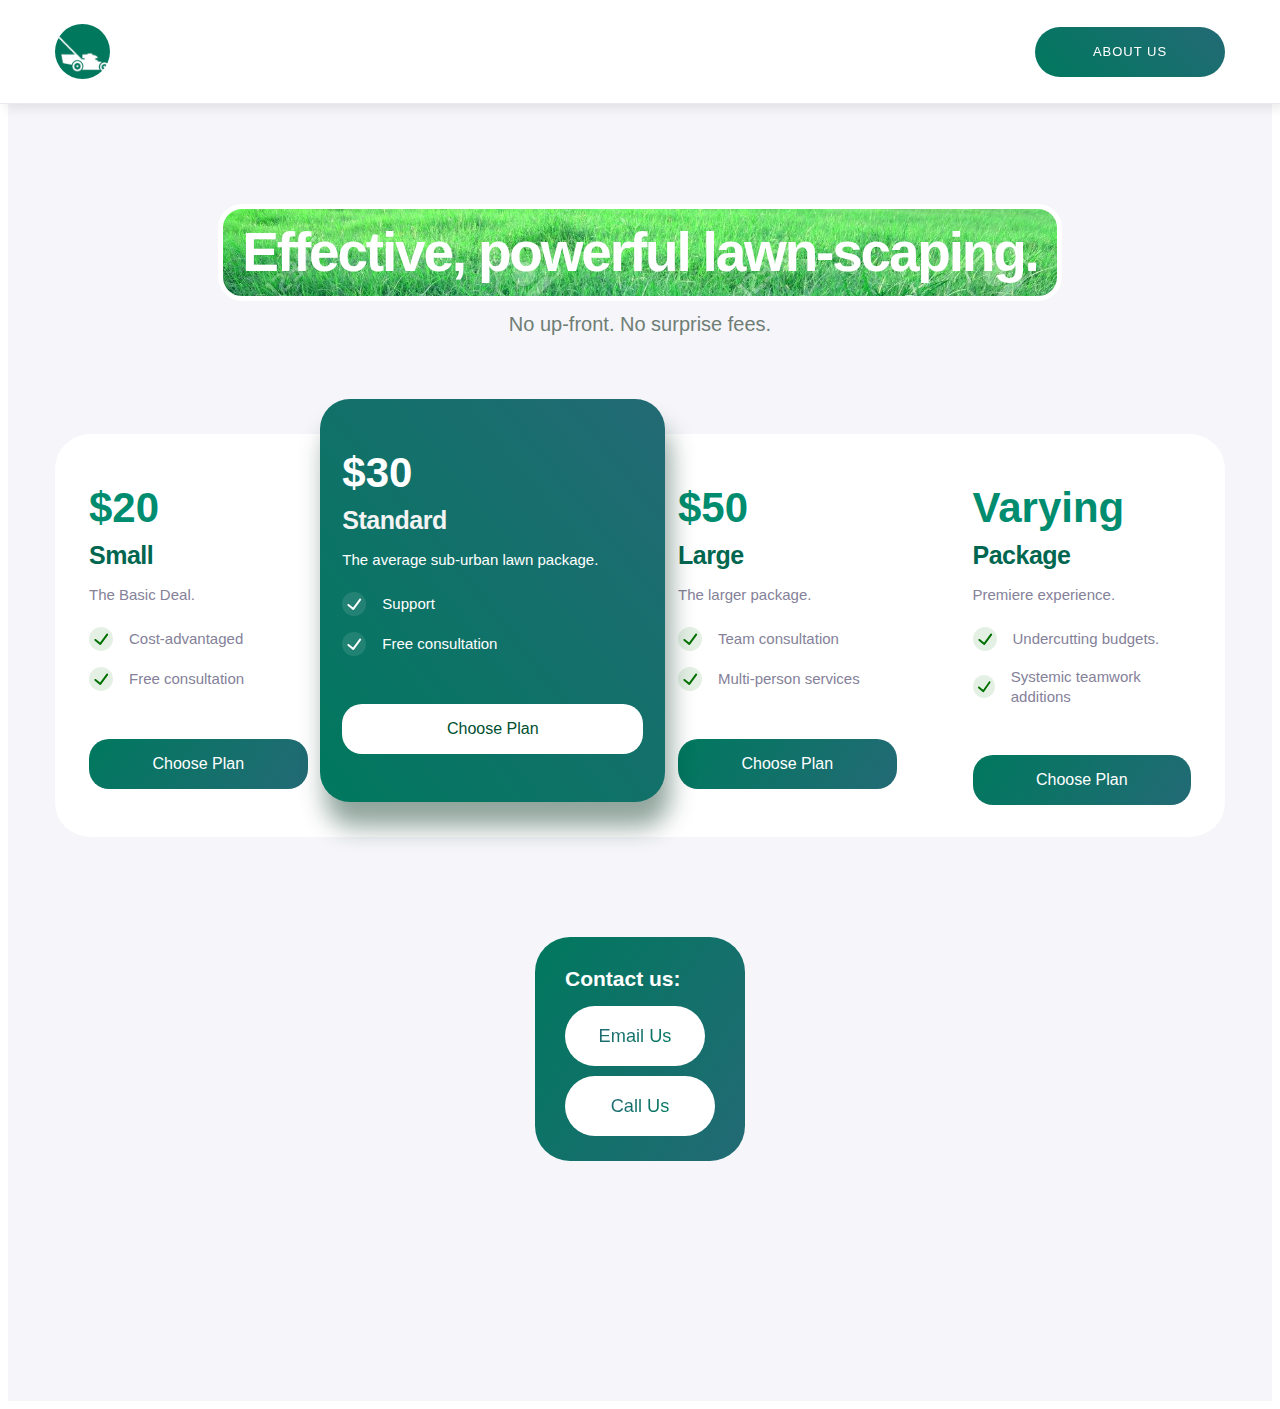
<file: index.html>
<head>
<meta name="google-site-verification" content="RPmzyGJNwjuHez9_gTIWnYkJ2cu1PFUmeAO8spjy9OU" />
          <script> 
if ('serviceWorker' in navigator) {
  navigator.serviceWorker.register('sw.js');
}
     </script>
     <link rel="manifest" href="manifest.json" />
      <link href="https://fonts.googleapis.com/css2?family=Montserrat:ital,wght@0,100;0,200;0,300;0,400;0,500;0,600;0,700;0,800;0,900;1,100;1,200;1,300;1,400;1,500;1,600;1,700;1,800;1,900&display=swap" rel="stylesheet">
    <meta charset="UTF-8">
    <title>Poway Lawn Care</title>
    
    <meta name="description" content="Poway Lawn Care strives to create and maintain a beautiful lawn with minimal home-owner effort.">

    <meta property="og:url" content="www.powaylawncare.com">
    <meta property="og:title" content="PLC Inc.">
    <meta property="og:description" content="Poway Lawn Care strives to create and maintain a beautiful lawn with minimal home-owner effort.">
    <meta property="og:image" content="lgoo.png">

    <meta name="viewport" content="width=device-width, initial-scale=1.0">
    <meta name="viewport" content= "width=device-width">
    <link rel="icon" type="image/png" href="lgoo.png" />
    <style>
    
    .w-layout-grid {
  display: -ms-grid;
  display: grid;
  grid-auto-columns: 1fr;
  -ms-grid-columns: 1fr 1fr;
  grid-template-columns: 1fr 1fr;
  -ms-grid-rows: auto auto;
  grid-template-rows: auto auto;
  grid-row-gap: 16px;
  grid-column-gap: 16px;
}

body {
  font-family: Montserrat, sans-serif;
  color: #333;
  font-size: 14px;
  line-height: 20px;
  font-weight: 500;
}

h1 {
  margin-top: 20px;
  margin-bottom: 10px;
  color: #231d4f;
  font-size: 42px;
  line-height: 44px;
  font-weight: 700;
}

h3 {
  margin-top: 20px;
  margin-bottom: 10px;
  font-size: 25px;
  line-height: 30px;
  font-weight: 700;
  letter-spacing: -0.02em;
}

.faq-question-wrap-22 {
  margin-bottom: 35px;
}

.slider-right {
  display: -webkit-box;
  display: -webkit-flex;
  display: -ms-flexbox;
  display: flex;
  padding: 4px 15px;
  -webkit-box-pack: center;
  -webkit-justify-content: center;
  -ms-flex-pack: center;
  justify-content: center;
  -webkit-box-align: center;
  -webkit-align-items: center;
  -ms-flex-align: center;
  align-items: center;
  opacity: 0.5;
  color: #151c34;
  font-size: 15px;
  font-weight: 600;
  text-decoration: none;
}

.slider-right:hover {
  opacity: 1;
}

.tab-button {
  display: -webkit-box;
  display: -webkit-flex;
  display: -ms-flexbox;
  display: flex;
  min-width: 140px;
  margin-right: 8px;
  margin-left: 8px;
  padding: 15px 35px;
  -webkit-box-pack: center;
  -webkit-justify-content: center;
  -ms-flex-pack: center;
  justify-content: center;
  -webkit-box-align: center;
  -webkit-align-items: center;
  -ms-flex-align: center;
  align-items: center;
  border: 2px solid #7540ee;
  border-radius: 500px;
  background-color: transparent;
  color: #7540ee;
  text-decoration: none;
}

.tab-button.w--current {
  background-color: #7540ee;
  color: #fff;
}

.flowbase-navigation {
  position: absolute;
  left: 0%;
  top: 0%;
  right: 0%;
  bottom: auto;
  z-index: 99;
  display: -webkit-box;
  display: -webkit-flex;
  display: -ms-flexbox;
  display: flex;
  min-height: 80px;
  padding: 20px 3%;
  -webkit-box-pack: center;
  -webkit-justify-content: center;
  -ms-flex-pack: center;
  justify-content: center;
  -webkit-box-align: center;
  -webkit-align-items: center;
  -ms-flex-align: center;
  align-items: center;
  border-bottom: 1px solid rgba(155, 158, 184, 0.22);
}

.container-flex-nav {
  display: -webkit-box;
  display: -webkit-flex;
  display: -ms-flexbox;
  display: flex;
  width: 100%;
  max-width: 1170px;
  margin-right: auto;
  margin-left: auto;
  -webkit-box-pack: justify;
  -webkit-justify-content: space-between;
  -ms-flex-pack: justify;
  justify-content: space-between;
  -webkit-box-align: center;
  -webkit-align-items: center;
  -ms-flex-align: center;
  align-items: center;
}

.flowbase-logo {
  width: 55px;
  border-radius: 50px;
}

.button-wrapper {
  position: relative;
  display: -webkit-box;
  display: -webkit-flex;
  display: -ms-flexbox;
  display: flex;
  -webkit-box-align: center;
  -webkit-align-items: center;
  -ms-flex-align: center;
  align-items: center;
}

.button-menu {
  display: -webkit-box;
  display: -webkit-flex;
  display: -ms-flexbox;
  display: flex;
  min-height: 50px;
  min-width: 150px;
  padding-right: 20px;
  padding-left: 20px;
  -webkit-box-pack: center;
  -webkit-justify-content: center;
  -ms-flex-pack: center;
  justify-content: center;
  -webkit-box-align: center;
  -webkit-align-items: center;
  -ms-flex-align: center;
  align-items: center;
  border-radius: 50px;
  background-color: #00785e;
  background-image: linear-gradient(45deg, #00785e, #236a75);
  -webkit-transition: all 400ms ease-out;
  transition: all 400ms ease-out;
  color: #fff;
  font-size: 13px;
  letter-spacing: 1px;
  text-decoration: none;
  text-transform: uppercase;
}

.button-menu:hover {
  box-shadow: inset 1px 1px 3px 0 rgba(32, 27, 61, 0.22), inset -1px -1px 3px 0 rgba(238, 230, 255, 0), 1px 1px 2px 0 #5b3acc;
}

.arrow-cta {
  position: absolute;
  left: -20%;
  top: auto;
  right: auto;
  bottom: -120%;
  width: 100px;
}

.pricing-card {
  padding: 20px;
  border-radius: 20px;
  background-color: #fff;
  box-shadow: 1px 1px 35px 0 #ebecf0;
}

.pricing-section {
  position: relative;
  display: -webkit-box;
  display: -webkit-flex;
  display: -ms-flexbox;
  display: flex;
  overflow: hidden;
  min-height: 100vh;
  padding: 196px 3% 140px;
  -webkit-box-orient: vertical;
  -webkit-box-direction: normal;
  -webkit-flex-direction: column;
  -ms-flex-direction: column;
  flex-direction: column;
  -webkit-box-pack: start;
  -webkit-justify-content: flex-start;
  -ms-flex-pack: start;
  justify-content: flex-start;
  -webkit-box-align: center;
  -webkit-align-items: center;
  -ms-flex-align: center;
  align-items: center;
  background-color: #f5f5fa;
}

.slides {
  width: 100%;
}

.standard-tab {
  display: -webkit-box;
  display: -webkit-flex;
  display: -ms-flexbox;
  display: flex;
  width: 33.333333333333336%;
  padding-bottom: 16px;
  -webkit-box-pack: center;
  -webkit-justify-content: center;
  -ms-flex-pack: center;
  justify-content: center;
  -webkit-box-align: center;
  -webkit-align-items: center;
  -ms-flex-align: center;
  align-items: center;
  background-color: transparent;
  opacity: 0.39;
  color: #151c34;
  font-size: 15px;
}

.standard-tab.w--current {
  position: relative;
  background-color: transparent;
  opacity: 1;
  color: #151c34;
}

.modal-slide {
  color: #151c34;
}

.cookieconsentok {
  opacity: 0.5;
  -webkit-transition: opacity 200ms ease;
  transition: opacity 200ms ease;
}

.cookieconsentok:hover {
  opacity: 1;
}

.container {
  display: -webkit-box;
  display: -webkit-flex;
  display: -ms-flexbox;
  display: flex;
  width: 100%;
  max-width: 1170px;
  -webkit-box-orient: vertical;
  -webkit-box-direction: normal;
  -webkit-flex-direction: column;
  -ms-flex-direction: column;
  flex-direction: column;
  -webkit-box-pack: center;
  -webkit-justify-content: center;
  -ms-flex-pack: center;
  justify-content: center;
  -webkit-box-align: center;
  -webkit-align-items: center;
  -ms-flex-align: center;
  align-items: center;
}

.title-wrap {
  position: relative;
  display: -webkit-box;
  display: -webkit-flex;
  display: -ms-flexbox;
  display: flex;
  width: 100%;
  margin-bottom: 60px;
  -webkit-box-orient: vertical;
  -webkit-box-direction: normal;
  -webkit-flex-direction: column;
  -ms-flex-direction: column;
  flex-direction: column;
  -webkit-box-pack: center;
  -webkit-justify-content: center;
  -ms-flex-pack: center;
  justify-content: center;
  -webkit-box-align: center;
  -webkit-align-items: center;
  -ms-flex-align: center;
  align-items: center;
  color: #7b88a8;
  text-align: center;
}

.content-h1 {
  position: relative;
  left: 0px;
  z-index: 2;
  overflow: visible;
  margin-top: 63px;
  margin-bottom: 13px;
  padding: 13px 19px;
  border-radius: 24px;
  background-image: url('../images/bigstock-Lawn-72272389-1024x737.jpg');
  background-position: 0px 0px;
  background-size: 100%;
  -webkit-filter: hue-rotate(38deg);
  filter: hue-rotate(38deg);
  color: #fff;
  font-size: 55px;
  line-height: 1.1;
  letter-spacing: -0.04em;
  -o-object-fit: fill;
  object-fit: fill;
}

.banner-bar {
  display: -webkit-box;
  display: -webkit-flex;
  display: -ms-flexbox;
  display: flex;
  min-height: 55px;
  padding: 8px 3%;
  -webkit-box-pack: center;
  -webkit-justify-content: center;
  -ms-flex-pack: center;
  justify-content: center;
  -webkit-box-align: center;
  -webkit-align-items: center;
  -ms-flex-align: center;
  align-items: center;
  background-color: #00785e;
  color: #fff;
}

.banner-wrap {
  display: -webkit-box;
  display: -webkit-flex;
  display: -ms-flexbox;
  display: flex;
  width: 100%;
  max-width: 1000px;
  -webkit-box-pack: center;
  -webkit-justify-content: center;
  -ms-flex-pack: center;
  justify-content: center;
  -webkit-box-align: center;
  -webkit-align-items: center;
  -ms-flex-align: center;
  align-items: center;
}

.new-tag {
  margin-right: 10px;
  padding: 6px 15px;
  border-radius: 50px;
  background-color: #225046;
  color: #fff;
  font-size: 12px;
  letter-spacing: 1px;
}

.utility-page-wrap {
  display: -webkit-box;
  display: -webkit-flex;
  display: -ms-flexbox;
  display: flex;
  width: 100vw;
  height: 100vh;
  max-height: 100%;
  max-width: 100%;
  -webkit-box-pack: center;
  -webkit-justify-content: center;
  -ms-flex-pack: center;
  justify-content: center;
  -webkit-box-align: center;
  -webkit-align-items: center;
  -ms-flex-align: center;
  align-items: center;
}

.utility-page-content {
  display: -webkit-box;
  display: -webkit-flex;
  display: -ms-flexbox;
  display: flex;
  width: 260px;
  -webkit-box-orient: vertical;
  -webkit-box-direction: normal;
  -webkit-flex-direction: column;
  -ms-flex-direction: column;
  flex-direction: column;
  text-align: center;
}

.utility-page-form {
  display: -webkit-box;
  display: -webkit-flex;
  display: -ms-flexbox;
  display: flex;
  -webkit-box-orient: vertical;
  -webkit-box-direction: normal;
  -webkit-flex-direction: column;
  -ms-flex-direction: column;
  flex-direction: column;
  -webkit-box-align: stretch;
  -webkit-align-items: stretch;
  -ms-flex-align: stretch;
  align-items: stretch;
}

.banner-link {
  color: #fff;
  text-decoration: none;
}

.banner-text {
  color: hsla(0, 0%, 100%, 0.7);
  font-size: 16px;
  font-weight: 400;
  text-transform: none;
}

.text-block {
  color: #6f7e75;
  font-size: 20px;
  font-weight: 400;
}

.pricing-base {
  display: -webkit-box;
  display: -webkit-flex;
  display: -ms-flexbox;
  display: flex;
  width: 100%;
  min-height: 250px;
  margin-top: 40px;
  padding-right: 0px;
  padding-left: 0px;
  -webkit-box-pack: center;
  -webkit-justify-content: center;
  -ms-flex-pack: center;
  justify-content: center;
  -webkit-box-align: center;
  -webkit-align-items: center;
  -ms-flex-align: center;
  align-items: center;
  border-radius: 35px;
  background-color: #fff;
}

.pricing-grid {
  width: 100%;
  grid-column-gap: 8px;
  -ms-grid-columns: 1fr 1fr 1fr 1fr;
  grid-template-columns: 1fr 1fr 1fr 1fr;
  -ms-grid-rows: auto;
  grid-template-rows: auto;
}

.length-text {
  color: #848199;
  font-size: 22px;
}

.length-text.white-text {
  color: #d4d3db;
}

.price-type {
  margin-top: 0px;
  color: #231d4f;
}

.price-type.white-text {
  color: #fff;
}

.pricing-text {
  color: #848199;
  font-size: 15px;
}

.pricing-text.white-text {
  color: #fff;
}

.pricing-features {
  margin-top: 22px;
  margin-bottom: 0px;
  grid-template-areas: "Area";
  -ms-grid-columns: 1fr;
  grid-template-columns: 1fr;
  -ms-grid-rows: auto auto minmax(auto, 1fr) minmax(auto, 1fr) minmax(auto, 1fr);
  grid-template-rows: auto auto minmax(auto, 1fr) minmax(auto, 1fr) minmax(auto, 1fr);
}

.check-wrap {
  display: -webkit-box;
  display: -webkit-flex;
  display: -ms-flexbox;
  display: flex;
  -webkit-box-align: center;
  -webkit-align-items: center;
  -ms-flex-align: center;
  align-items: center;
}

.check {
  width: 24px;
  margin-right: 16px;
  -webkit-filter: hue-rotate(225deg);
  filter: hue-rotate(225deg);
}

.feature-text {
  color: #848199;
  font-size: 15px;
}

.feature-text.white-text {
  color: #fff;
}

.button {
  display: -webkit-box;
  display: -webkit-flex;
  display: -ms-flexbox;
  display: flex;
  min-height: 50px;
  min-width: 150px;
  padding-right: 20px;
  padding-left: 20px;
  -webkit-box-pack: center;
  -webkit-justify-content: center;
  -ms-flex-pack: center;
  justify-content: center;
  -webkit-box-align: center;
  -webkit-align-items: center;
  -ms-flex-align: center;
  align-items: center;
  border-radius: 20px;
  background-color: #fef5fb;
  background-image: linear-gradient(123deg, #00785e, #236a75);
  color: #fff;
  font-size: 16px;
  line-height: 1;
  text-decoration: none;
}

.button.button-white {
  background-color: #fff;
  background-image: none;
  color: #004f31;
}

.price-card {
  padding: 32px 34px;
}

.pricing-card-featured {
  position: relative;
  top: -35px;
  width: 105%;
  height: 100%;
  padding: 32px 22px;
  border-radius: 30px;
  background-color: #00785e;
  background-image: linear-gradient(51deg, #00785e, #236a75);
  box-shadow: 2px 44px 42px 0 rgba(82, 67, 194, 0.3);
}

.price-card-base {
  position: relative;
  display: -webkit-box;
  display: -webkit-flex;
  display: -ms-flexbox;
  display: flex;
  -webkit-box-orient: vertical;
  -webkit-box-direction: normal;
  -webkit-flex-direction: column;
  -ms-flex-direction: column;
  flex-direction: column;
  -webkit-box-pack: center;
  -webkit-justify-content: center;
  -ms-flex-pack: center;
  justify-content: center;
  -webkit-box-align: center;
  -webkit-align-items: center;
  -ms-flex-align: center;
  align-items: center;
  font-family: Montserrat, sans-serif;
}

.pricing {
  color: #003b2e;
}

.pricing.white-text {
  color: #fff;
}

.flowbase-close {
  position: absolute;
  left: auto;
  top: 15px;
  right: 15px;
  bottom: auto;
  display: -webkit-box;
  display: -webkit-flex;
  display: -ms-flexbox;
  display: flex;
  width: 35px;
  height: 35px;
  -webkit-box-pack: center;
  -webkit-justify-content: center;
  -ms-flex-pack: center;
  justify-content: center;
  -webkit-box-align: center;
  -webkit-align-items: center;
  -ms-flex-align: center;
  align-items: center;
  border-radius: 100px;
  background-color: #fff;
  -webkit-transition: all 500ms ease;
  transition: all 500ms ease;
}

.flowbase-close:hover {
  -webkit-transform: scale(0.85);
  -ms-transform: scale(0.85);
  transform: scale(0.85);
}

.text-span {
  color: #fff;
}

.heading {
  color: #003b2e;
}

.heading-2 {
  color: #003b2e;
  font-size: 42px;
}

.image {
  overflow: visible;
  max-height: 100px;
  min-width: 100%;
  -o-object-fit: none;
  object-fit: none;
}

.text-span-2 {
  font-size: 22px;
}

.contact-form {
  padding-top: 100px;
  padding-bottom: 100px;
}

.contact-form-grid {
  display: -ms-grid;
  display: grid;
  margin-top: 40px;
  grid-auto-columns: 1fr;
  grid-column-gap: 20px;
  grid-row-gap: 20px;
  -ms-grid-columns: 1fr 1fr;
  grid-template-columns: 1fr 1fr;
  -ms-grid-rows: auto;
  grid-template-rows: auto;
}

.content-h1-copy {
  position: relative;
  left: 0px;
  z-index: 2;
  overflow: visible;
  margin-top: 0px;
  margin-bottom: 13px;
  padding: 13px 19px;
  border-radius: 24px;
  background-image: url('24565154-overgrown-grass-in-the-lawn-3.jpg');
  background-position: 0px 0px;
  background-size: 100%;
  -webkit-filter: brightness(100%) hue-rotate(32deg);
  filter: brightness(100%) hue-rotate(32deg);
  color: #fff;
  font-size: 55px;
  line-height: 1.1;
  letter-spacing: -0.04em;
  -o-object-fit: fill;
  object-fit: fill;
}

.button-copy {
  display: -webkit-box;
  display: -webkit-flex;
  display: -ms-flexbox;
  display: flex;
  width: 100px;
  min-height: 50px;
  min-width: auto;
  padding: 4px;
  -webkit-box-pack: center;
  -webkit-justify-content: center;
  -ms-flex-pack: center;
  justify-content: center;
  -webkit-box-align: center;
  -webkit-align-items: center;
  -ms-flex-align: center;
  align-items: center;
  border-radius: 0px;
  background-color: #fef5fb;
  background-image: -webkit-gradient(linear, left top, left bottom, from(#00785e), to(#00785e));
  background-image: linear-gradient(180deg, #00785e, #00785e);
  color: #fff;
  font-size: 16px;
  line-height: 1;
  text-decoration: none;
}

.button-copy.button-white {
  background-color: #fff;
  background-image: none;
  color: #004f31;
}

.paragraph {
  margin-bottom: 22px;
}

.button-copy2 {
  display: -webkit-box;
  display: -webkit-flex;
  display: -ms-flexbox;
  display: flex;
  width: 100px;
  min-height: 50px;
  min-width: auto;
  margin-top: 10px;
  padding-right: 20px;
  padding-left: 20px;
  -webkit-box-orient: horizontal;
  -webkit-box-direction: normal;
  -webkit-flex-direction: row;
  -ms-flex-direction: row;
  flex-direction: row;
  -webkit-box-pack: center;
  -webkit-justify-content: center;
  -ms-flex-pack: center;
  justify-content: center;
  -webkit-flex-wrap: wrap;
  -ms-flex-wrap: wrap;
  flex-wrap: wrap;
  -webkit-box-align: center;
  -webkit-align-items: center;
  -ms-flex-align: center;
  align-items: center;
  border-radius: 0px;
  background-color: #fef5fb;
  background-image: -webkit-gradient(linear, left top, left bottom, from(#00785e), to(#00785e));
  background-image: linear-gradient(180deg, #00785e, #00785e);
  color: #fff;
  font-size: 16px;
  line-height: 1;
  text-decoration: none;
}

.button-copy2.button-white {
  background-color: #fff;
  background-image: none;
  color: #004f31;
}
 .container-flex-nav span{
    font-size: 150%;
    font-weight: bold;
    font-family: 'Montserrat';
    color: #006650;
}
h3 {
    color: #006650 !important;
}
.price-type.white-text {
    color: rgb(243,243,243) !important;
}

@media screen and (max-width: 991px) {
  .container-flex-nav span {
    font-size: 110% !important;
    margin-left: 13% !important;
  }
  .tab-button {
    width: 80px;
    height: 50px;
    padding: 7px;
    border-style: none;
    border-radius: 0px;
    background-color: #8c54ff;
  }
  .pricing-card {
    padding-right: 15px;
    padding-left: 15px;
  }
  .pricing-grid {
    grid-row-gap: 32px;
    -ms-grid-columns: 1fr 1fr;
    grid-template-columns: 1fr 1fr;
    -ms-grid-rows: auto auto;
    grid-template-rows: auto auto;
  }
  .price-card {
    position: relative;
  }
  .pricing-card-featured {
    top: 0px;
  }
}

@media screen and (max-width: 767px) {
  .standard-tab {
    width: 100%;
  }
  .content-h1 {
    font-size: 55px;
  }
  .banner-bar {
    background-image: none;
    background-position: 0px 0px;
    background-size: auto;
    background-repeat: repeat;
  }
  .price-card {
    padding-right: 24px;
    padding-left: 24px;
  }
  .contact-form {
    padding: 40px 20px;
  }
  .content-h1-copy {
    font-size: 55px;
  }
}
.flowbase-navigation {
    height: 7%;
    min-height: 5%;
    position:fixed;
    background: #fff;
    box-shadow: 5px 5px 10px rgba(0,0,0,0.08);
}

@media screen and (max-width: 479px) {
  .footer {
    background-image: none;
    background-position: 50% 0%;
    background-size: cover;
    background-repeat: repeat-x;
  }
  .content-h1 {
    font-size: 42px;
    text-align: center;
  }
  .banner-bar {
    display: none;
  }
  .pricing-grid {
    -ms-grid-columns: 1fr;
    grid-template-columns: 1fr;
    -ms-grid-rows: auto auto auto auto;
    grid-template-rows: auto auto auto auto;
  }
  .pricing-card-featured {
    width: 100%;
  }
  .content-h1-copy {
    font-size: 42px;
    text-align: center;
  }
}
.container-flex-nav span{
    font-size: 150%;
    font-weight: bold;
    font-family: 'Montserrat';
    color: #006650;
    position: fixed;
    margin-left: 7vw;
}
h3 {
    color: #006650 !important;
}
.price-type.white-text {
    color: rgb(243,243,243) !important;
}
.heading {
    color: #008d6f !important;
}
.heading-2 {
    color: #008d6f;
}
@media screen and (max-width: 767px) {
  .standard-tab {
    width: 100%;
  }
  .content-h1 {
    font-size: 55px;
  }
  .banner {
    border-radius: 8px;
    border: 3px solid #001858;
    background: #f3d2c1 !important;
    padding: 8px;
    font-size: 190%;
    width: 40%;
  }
  .banner-bar {
    background-image: none;
    background-position: 0px 0px;
    background-size: auto;
    background-repeat: repeat;
  }
  .price-card {
    padding-right: 24px;
    padding-left: 24px;
  }
  .contact-form {
    padding: 40px 20px;
  }
  .content-h1-copy {
    font-size: 55px;
  }
}
.flowbase-navigation {
    height: 7%;
    min-height: 5%;
    position:fixed;
    background: #fff;
    box-shadow: 5px 5px 10px rgba(0,0,0,0.08);
}

@media screen and (max-width: 479px) {
  .footer {
    background-image: none;
    background-position: 50% 0%;
    background-size: cover;
    background-repeat: repeat-x;
  }
  .content-h1 {
    font-size: 42px;
    text-align: center;
  }
  .banner-bar {
    display: none;
  }
  .pricing-grid {
    -ms-grid-columns: 1fr;
    grid-template-columns: 1fr;
    -ms-grid-rows: auto auto auto auto;
    grid-template-rows: auto auto auto auto;
  }
  .pricing-card-featured {
    width: 100%;
  }
  .content-h1-copy {
    font-size: 42px;
    text-align: center;
  }
}
.pricing-card-featured {
    box-shadow: 5px 25px 25px 0px rgba(5,49,32,0.44);
}
.content-h1-copy {
    border: 5px solid white;
}
.button-copy {
    display: flex;
    padding: 5px 20px;
    border-radius: 50px;
    font-size: 130%;
    background-image: linear-gradient(45deg, #00785e, #236a75);

}
.button-copy2 {
    display: flex;
    padding: 5px 25px;
    font-size: 130%;
    border-radius: 50px;
    background-image: linear-gradient(45deg, #00785e, #236a75);

}
          
          .w-container {
   background: linear-gradient(123deg, #00785e, #236a75);
    padding: 15px 30px 25px;
    border-radius: 35px;
}
.paragraph {
    display: none;
}
h2 {
    color: white;
}
::selection {
  background-color: rgba(175,224,188,0.53);
}
.button-copy {
    background: white;
}
.button-copy2 {
    background: white;
}
.button-copy span {
    background: white;
     background: -webkit-linear-gradient(123deg, #00785e, #236a75);
  -webkit-background-clip: text;
  -webkit-text-fill-color: transparent;
}
.button-copy2 span {
    background: white;
      background: -webkit-linear-gradient(123deg, #00785e, #236a75);
  -webkit-background-clip: text;
  -webkit-text-fill-color: transparent;
}


.container-flex-nav span {
    display: none;
}
          .w-container {
   background: linear-gradient(123deg, #00785e, #236a75);
    padding: 15px 30px 25px;
    border-radius: 35px;
}
.paragraph {
    display: none;
}
h2 {
    color: white;
}
::selection {
  background-color: rgba(175,224,188,0.53);
}
.button-copy {
    background: white;
}
.button-copy2 {
    background: white;
}
.button-copy span {
    background: white;
     background: -webkit-linear-gradient(123deg, #00785e, #236a75);
  -webkit-background-clip: text;
  -webkit-text-fill-color: transparent;
}
.button-copy2 span {
    background: white;
      background: -webkit-linear-gradient(123deg, #00785e, #236a75);
  -webkit-background-clip: text;
  -webkit-text-fill-color: transparent;
}


body::-webkit-scrollbar {
  width: 12px;               /* width of the entire scrollbar */
}
body::-webkit-scrollbar-track {
  background: #e0e0e0; 
}
body::-webkit-scrollbar-thumb {
  background: linear-gradient(150deg, #00785e, #44bed1);    /* color of the scroll thumb */
  border-radius: 20px;       /* roundness of the scroll thumb */
  border: 0px solid rgb(255,255,255);  /* creates padding around scroll thumb */
}
.container-flex-nav span {
    display: none;
}
.banner {display: none;}
         
@media all and (display-mode: standalone) {
    .banner {
         display: unset;
     }
}
  </style>
      <link rel="stylesheet" href="styles.css">
</head>
    <script> 
         butInstall.addEventListener('click', () => {
  console.log('👍', 'butInstall-clicked');
  const promptEvent = window.deferredPrompt;
  if (!promptEvent) {
    // The deferred prompt isn't available.
    return;
  }
  // Show the install prompt.
  promptEvent.prompt();
  // Log the result
  promptEvent.userChoice.then((result) => {
    console.log('👍', 'userChoice', result);
    // Reset the deferred prompt variable, since
    // prompt() can only be called once.
    window.deferredPrompt = null;
    // Hide the install button.
    divInstall.classList.toggle('hidden', true);
  });
});
</script>
<body>
  <div class="pricing-section">
    <div class="flowbase-navigation">
      <div class="container-flex-nav"><a href="#" class="logo-block w-inline-block"><img src="lgoo.png" width="600" srcset="lgoo.png 500w, lgoo.png 800w" sizes="55px" alt="" class="flowbase-logo"></a>
        <span>Poway Lawn Care</span>
        <div class="button-wrapper"><a href="/about" target="_blank" class="button-menu w-button">About us</a></div>
      </div>
    </div>
    <div class="container">
      <div class="title-wrap">
        <h1 class="banner">You are currently using the Lawncare progressive web app!</h1>

        <h1 class="content-h1-copy">Effective, powerful lawn-scaping.</h1>
        <div class="text-block">No up-front. No surprise fees.</div>
      </div>
      <div class="pricing-base">
        <div class="w-layout-grid pricing-grid">
          <div class="price-card">
            <h1 class="heading">$20<span class="text-span-2"></span></h1>
            <h3 class="price-type">Small</h3>
            <p class="pricing-text">The Basic Deal.</p>
            <div class="w-layout-grid pricing-features">
              <div class="check-wrap"><img src="check-1.svg" alt="" class="check">
                <div class="feature-text">Cost-advantaged</div>
              </div>
              <div class="check-wrap"><img src="check-1.svg" alt="" class="check">
                <div class="feature-text">Free consultation</div>
              </div>
            </div><a data-w-id="1add394a-3e25-9ebc-2bdf-bf681278b111" href="mobileneu" target="_blank" class="button w-button">Choose Plan</a></div>
          <div class="price-card-base">
            <div class="pricing-card-featured">
              <h1 class="pricing white-text">$30</h1>
              <h3 class="price-type white-text">Standard</h3>
              <p class="pricing-text white-text">The average sub-urban lawn package.</p>
              <div class="w-layout-grid pricing-features">
                <div class="check-wrap"><img src="checkwhite.svg" alt="" class="check">
                  <div class="feature-text white-text">Support</div>
                </div>
                <div class="check-wrap"><img src="checkwhite.svg" alt="" class="check">
                  <div class="feature-text white-text">Free consultation</div>
                </div>
              </div><a data-w-id="1b1fcb9c-6654-1e9b-90dc-863aec4d3778" href="mobileneu" target="_blank" class="button button-white w-button">Choose Plan</a></div>
          </div>
          <div class="price-card">
            <h1 class="heading">$50<span class="text-span-2"></span></h1>
            <h3 class="price-type">Large</h3>
            <p class="pricing-text">The larger package.</p>
            <div class="w-layout-grid pricing-features">
              <div class="check-wrap"><img src="check-1.svg" alt="" class="check">
                <div class="feature-text">Team consultation</div>
              </div>
              <div class="check-wrap"><img src="check-1.svg" alt="" class="check">
                <div class="feature-text">Multi-person services</div>
              </div>
            </div><a data-w-id="a4c3d71a-f0c8-180a-d4b1-c13a4f65def6" href="mobileneu" target="_blank" class="button w-button">Choose Plan</a></div>
          <div class="price-card">
            <h1 class="heading-2">Varying</h1>
            <h3 class="price-type">Package</h3>
            <p class="pricing-text">Premiere experience.</p>
            <div class="w-layout-grid pricing-features">
              <div class="check-wrap"><img src="check-1.svg" alt="" class="check">
                <div class="feature-text">Undercutting budgets.</div>
              </div>
              <div class="check-wrap"><img src="check-1.svg" alt="" class="check">
                <div class="feature-text">Systemic teamwork additions</div>
              </div>
            </div><a data-w-id="671a5676-2c8b-5886-dc4c-81abe48bd5b1" href="mobileneu" target="_blank" class="button w-button">Choose Plan</a></div>
        </div>
      </div>
    </div>
    <section id="contact-form" class="contact-form">
      <div class="w-container">
        <h2>Contact us:</h2>
        <a data-w-id="eb50ef7a-324d-7ec1-c38d-acb47f496c3e" href="mailto:powaylawncare@gmail.com?subject=Lawn Mowing Service" target="_blank" class="button-copy w-button"><span>Email Us</span></a><a href="tel:8585229112" data-w-id="5083219a-ff0d-5bc7-2be2-f0c38769e72f" class="button-copy2 w-button"><span>Call Us</span></a></div>
    </section>
  </div>
  <script src="https://d3e54v103j8qbb.cloudfront.net/js/jquery-3.4.1.min.220afd743d.js?site=5eeea400567ecc4d78855f1e" type="text/javascript" integrity="sha256-CSXorXvZcTkaix6Yvo6HppcZGetbYMGWSFlBw8HfCJo=" crossorigin="anonymous"></script>
  <script src="webflow.js" type="text/javascript"></script>
</file>
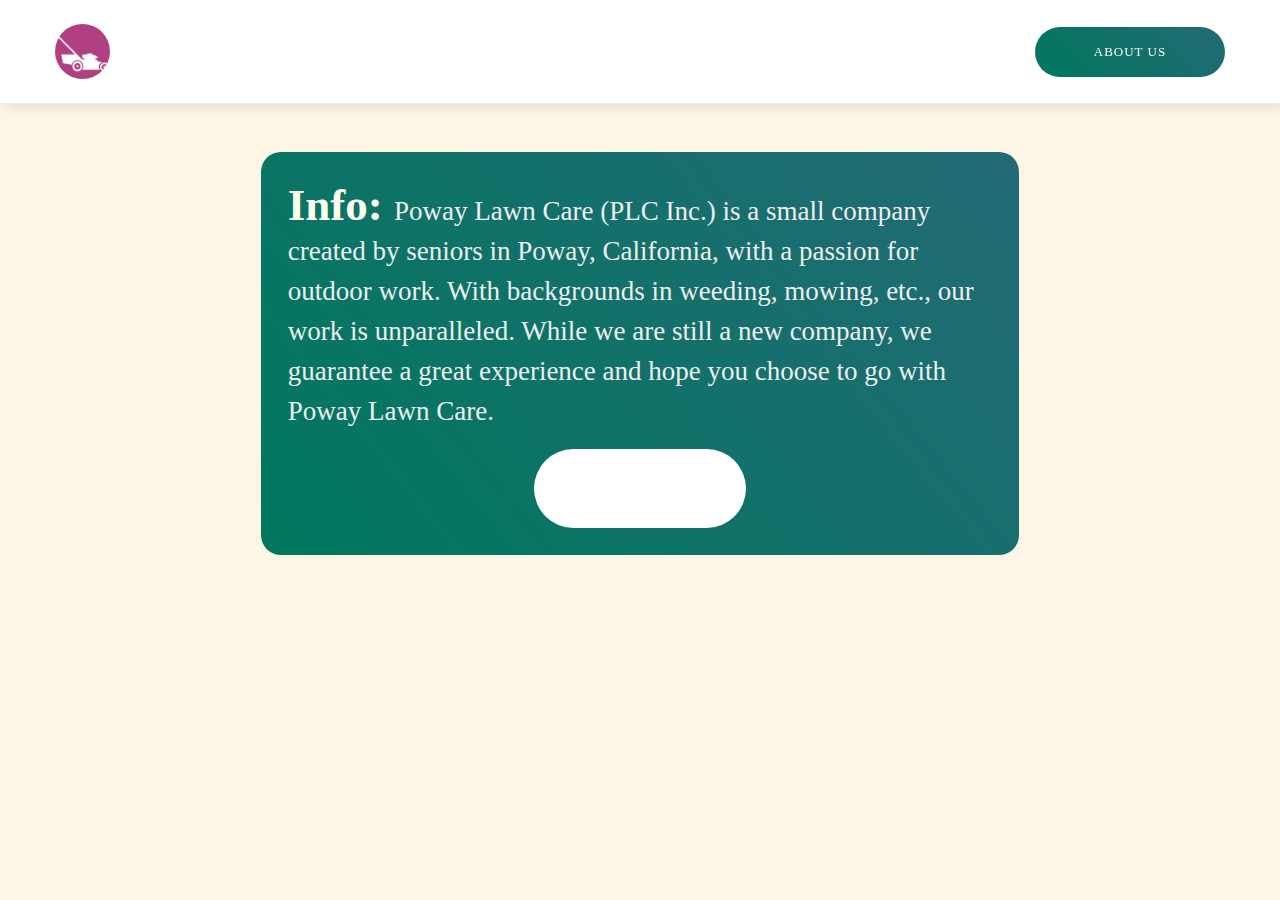
<file: about.html>
<html>
<head>
      <style>
            .main {
    margin: 10% 20%;   
    background: #f3d2c1;
    padding: 3vh;
    border-radius: 20px;
    border: 3px solid #001858;
}
#Terms {
    background: #8bd3dd;
    padding: 2%;
    margin: 0% 35%;
}
#who-we-are {
    font-size: 3vh;
    color: #001858;
    font-weight: normal;
    line-height: 40px;
}
#information {
    font-weight: bolder;
    font-size: 5vh;
    color: #001858;
}
#Terms {
        border-radius: 8px;
    border: 3px solid #001858;
    color: #001858;
    text-decoration: none;
    font-weight: bold;
    transition: .3s;
    margin-top: 2vh;
}
#terms:hover {
    box-shadow: -5px 5px 0px 0px #001858;
    margin-left: 35.5%;
    margin-right: 34.5%;
}
@media only screen and (max-width: 1200px) {
    #terms {
        margin: 5% 30%;
    }
    
}
@media only screen and (max-width: 1000px) {
    .main {
        margin-top: 200px;
        margin-left: 10%;
        margin-right: 10%;
    }
    #terms {
        margin: 5% 5%;
    }
        #terms:hover {
        margin: 5% 5%;
    }
    
}


      </style>
      <link href="https://fonts.googleapis.com/css2?family=Montserrat:ital,wght@0,100;0,200;0,300;0,400;0,500;0,600;0,700;0,800;0,900;1,100;1,200;1,300;1,400;1,500;1,600;1,700;1,800;1,900&display=swap" rel="stylesheet">
    <meta charset="UTF-8">
    <title>Poway Lawn Care</title>
    
    <meta name="description" content="Poway Lawn Care strives to create and maintain a beautiful lawn with minimal home-owner effort.">

    <meta property="og:url" content="www.powaylawncare.com">
    <meta property="og:title" content="PLC Inc.">
    <meta property="og:description" content="Poway Lawn Care strives to create and maintain a beautiful lawn with minimal home-owner effort.">
    <meta property="og:image" content="lgoo.png">

    <meta name="viewport" content="width=device-width, initial-scale=1.0">
    <meta name="viewport" content= "width=device-width">
    <link rel="icon" type="image/png" href="lgoo.png" />
    <link href="formstyle.css" rel="stylesheet">
<style> 
      .button-wrapper {
  position: relative;
  display: -webkit-box;
  display: -webkit-flex;
  display: -ms-flexbox;
  display: flex;
  -webkit-box-align: center;
  -webkit-align-items: center;
  -ms-flex-align: center;
  align-items: center;
}
                                                                     .flowbase-navigation {
  position: absolute;
  left: 0%;
  top: 0%;
  right: 0%;
  bottom: auto;
  z-index: 99;
  display: -webkit-box;
  display: -webkit-flex;
  display: -ms-flexbox;
  display: flex;
  min-height: 80px;
  padding: 20px 3%;
  -webkit-box-pack: center;
  -webkit-justify-content: center;
  -ms-flex-pack: center;
  justify-content: center;
  -webkit-box-align: center;
  -webkit-align-items: center;
  -ms-flex-align: center;
  align-items: center;
  border-bottom: 1px solid rgba(155, 158, 184, 0.22);
}

.container-flex-nav {
  display: -webkit-box;
  display: -webkit-flex;
  display: -ms-flexbox;
  display: flex;
  width: 100%;
  max-width: 1170px;
  margin-right: auto;
  margin-left: auto;
  -webkit-box-pack: justify;
  -webkit-justify-content: space-between;
  -ms-flex-pack: justify;
  justify-content: space-between;
  -webkit-box-align: center;
  -webkit-align-items: center;
  -ms-flex-align: center;
  align-items: center;
}

.flowbase-logo {
  width: 55px;
  border-radius: 50px;
}
</style>
</head>
    
<body>    
    <div class="flowbase-navigation">
      <div class="container-flex-nav"><a href="#" class="logo-block w-inline-block"><img src="lgoo.png" width="600" srcset="lgoo.png 500w, lgoo.png 800w" sizes="55px" alt="" class="flowbase-logo"></a>
        <span>Poway Lawn Care</span>
        <div class="button-wrapper"><a href="/about" target="_blank" class="button-menu w-button">About us</a></div>
      </div>
    </div>
 <br>
      <div class="main">
  <span id="information"> Info: </span>
  <span id="who-we-are"> Poway Lawn Care (PLC Inc.) is a small company created by seniors in Poway, California, with a passion for outdoor work. With backgrounds in weeding, mowing, etc., our work is unparalleled. While we are still a new company, we guarantee a great experience and hope you choose to go with Poway Lawn Care.</span>
  <br>
            <a href="terms" id="Terms" style="display: flex; justify-content: center"> Terms & Conditions </a>
      </div>

</body>
</html>
</file>
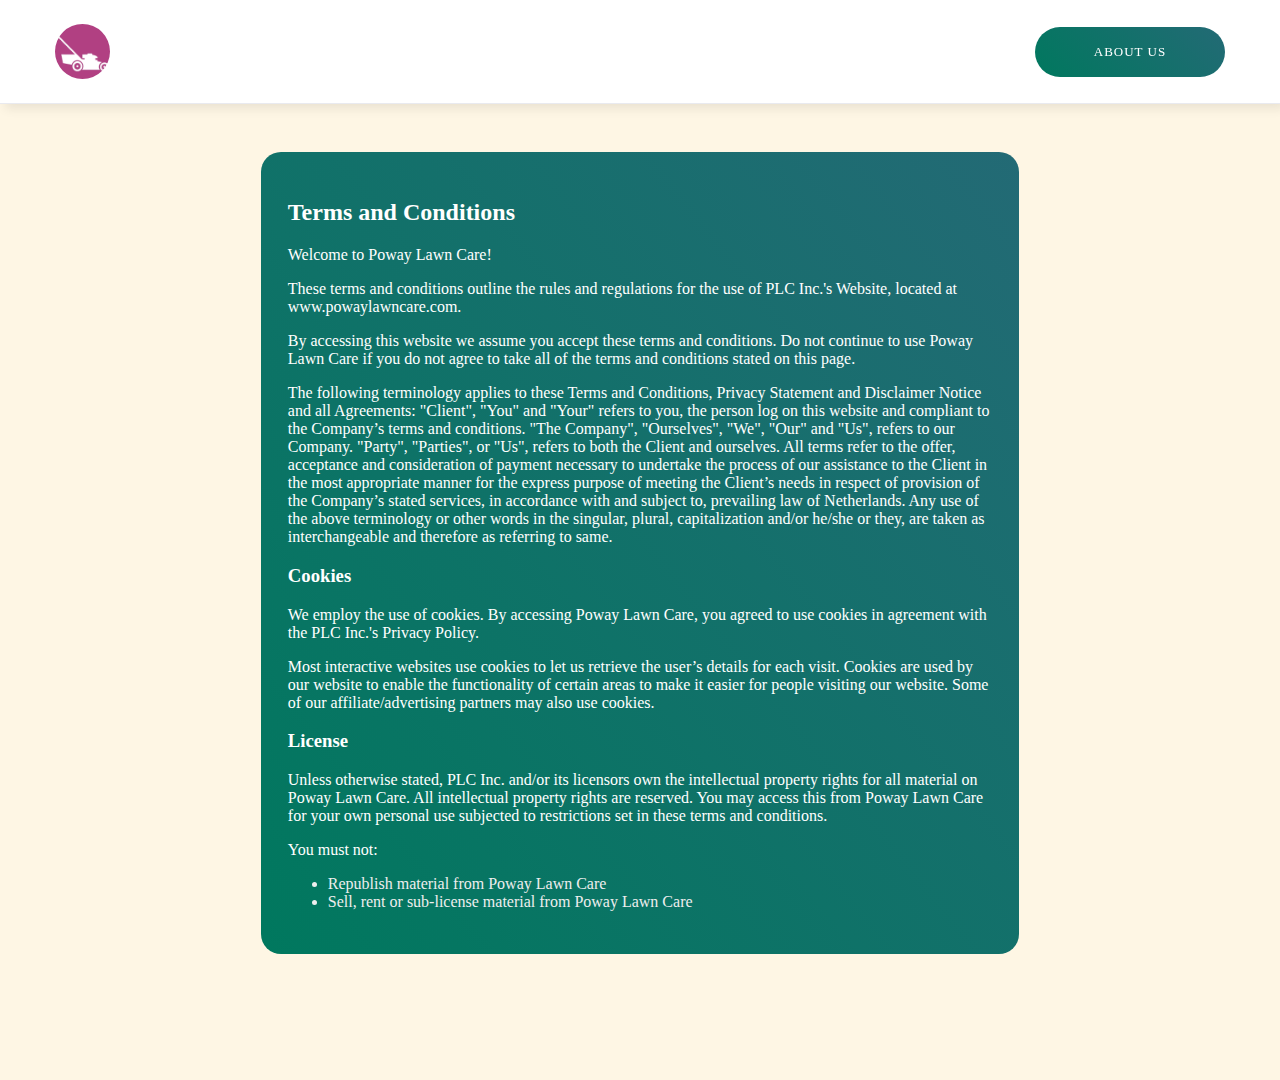
<file: terms.html>
<html>
<head>
      <style>
            .main {
    margin: 10% 20%;   
    background: #f3d2c1;
    padding: 3vh;
    border-radius: 20px;
    border: 3px solid #001858;
}
@media only screen and (max-width: 1000px) {
    .main {
        margin-top: 200px;
        margin-left: 10%;
        margin-right: 10%;
    }
    
}
      </style>
      <link href="https://fonts.googleapis.com/css2?family=Montserrat:ital,wght@0,100;0,200;0,300;0,400;0,500;0,600;0,700;0,800;0,900;1,100;1,200;1,300;1,400;1,500;1,600;1,700;1,800;1,900&display=swap" rel="stylesheet">
    <meta charset="UTF-8">
    <title>Poway Lawn Care</title>
    
    <meta name="description" content="Poway Lawn Care strives to create and maintain a beautiful lawn with minimal home-owner effort.">

    <meta property="og:url" content="www.powaylawncare.com">
    <meta property="og:title" content="PLC Inc.">
    <meta property="og:description" content="Poway Lawn Care strives to create and maintain a beautiful lawn with minimal home-owner effort.">
    <meta property="og:image" content="lgoo.png">

    <meta name="viewport" content="width=device-width, initial-scale=1.0">
    <meta name="viewport" content= "width=device-width">
    <link rel="icon" type="image/png" href="lgoo.png" />
    <link href="formstyle.css" rel="stylesheet">
<style> 
      .button-wrapper {
  position: relative;
  display: -webkit-box;
  display: -webkit-flex;
  display: -ms-flexbox;
  display: flex;
  -webkit-box-align: center;
  -webkit-align-items: center;
  -ms-flex-align: center;
  align-items: center;
}
                                                                     .flowbase-navigation {
  position: absolute;
  left: 0%;
  top: 0%;
  right: 0%;
  bottom: auto;
  z-index: 99;
  display: -webkit-box;
  display: -webkit-flex;
  display: -ms-flexbox;
  display: flex;
  min-height: 80px;
  padding: 20px 3%;
  -webkit-box-pack: center;
  -webkit-justify-content: center;
  -ms-flex-pack: center;
  justify-content: center;
  -webkit-box-align: center;
  -webkit-align-items: center;
  -ms-flex-align: center;
  align-items: center;
  border-bottom: 1px solid rgba(155, 158, 184, 0.22);
}

.container-flex-nav {
  display: -webkit-box;
  display: -webkit-flex;
  display: -ms-flexbox;
  display: flex;
  width: 100%;
  max-width: 1170px;
  margin-right: auto;
  margin-left: auto;
  -webkit-box-pack: justify;
  -webkit-justify-content: space-between;
  -ms-flex-pack: justify;
  justify-content: space-between;
  -webkit-box-align: center;
  -webkit-align-items: center;
  -ms-flex-align: center;
  align-items: center;
}

.flowbase-logo {
  width: 55px;
  border-radius: 50px;
}
</style>
</head>
    
<body>    
    <div class="flowbase-navigation">
      <div class="container-flex-nav"><a href="#" class="logo-block w-inline-block"><img src="lgoo.png" width="600" srcset="lgoo.png 500w, lgoo.png 800w" sizes="55px" alt="" class="flowbase-logo"></a>
        <span>Poway Lawn Care</span>
        <div class="button-wrapper"><a href="/about" target="_blank" class="button-menu w-button">About us</a></div>
      </div>
    </div>
 <br>
      <div class="main">
<h2><strong>Terms and Conditions</strong></h2>

<p>Welcome to Poway Lawn Care!</p>

<p>These terms and conditions outline the rules and regulations for the use of PLC Inc.'s Website, located at www.powaylawncare.com.</p>

<p>By accessing this website we assume you accept these terms and conditions. Do not continue to use Poway Lawn Care if you do not agree to take all of the terms and conditions stated on this page. </p>

<p>The following terminology applies to these Terms and Conditions, Privacy Statement and Disclaimer Notice and all Agreements: "Client", "You" and "Your" refers to you, the person log on this website and compliant to the Company’s terms and conditions. "The Company", "Ourselves", "We", "Our" and "Us", refers to our Company. "Party", "Parties", or "Us", refers to both the Client and ourselves. All terms refer to the offer, acceptance and consideration of payment necessary to undertake the process of our assistance to the Client in the most appropriate manner for the express purpose of meeting the Client’s needs in respect of provision of the Company’s stated services, in accordance with and subject to, prevailing law of Netherlands. Any use of the above terminology or other words in the singular, plural, capitalization and/or he/she or they, are taken as interchangeable and therefore as referring to same.</p>

<h3><strong>Cookies</strong></h3>

<p>We employ the use of cookies. By accessing Poway Lawn Care, you agreed to use cookies in agreement with the PLC Inc.'s Privacy Policy.</p>

<p>Most interactive websites use cookies to let us retrieve the user’s details for each visit. Cookies are used by our website to enable the functionality of certain areas to make it easier for people visiting our website. Some of our affiliate/advertising partners may also use cookies.</p>

<h3><strong>License</strong></h3>

<p>Unless otherwise stated, PLC Inc. and/or its licensors own the intellectual property rights for all material on Poway Lawn Care. All intellectual property rights are reserved. You may access this from Poway Lawn Care for your own personal use subjected to restrictions set in these terms and conditions.</p>

<p>You must not:</p>
<ul>
    <li>Republish material from Poway Lawn Care</li>
    <li>Sell, rent or sub-license material from Poway Lawn Care</li>
    <li
</file>
<file: styles.css>
@import url('https://fonts.googleapis.com/css2?family=EB+Garamond:wght@600&display=swap');
</file>
<file: formstyle.css>
.formFooter {
    display: none !important;
}
.flowbase-logo {
    filter: unset !important;
}
.button-menu:hover {
    color: WHITE !important;
    text-transform: UPPERCASE !important;
    box-shadow: 2px 2px 2px rgba(0,0,0,0.4)!important;
}
.button-menu {
    display: -webkit-box;
    display: -webkit-flex;
    display: -ms-flexbox;
    display: flex!important;
    min-height: 50px!important;
    min-width: 150px!important;
    padding-right: 20px!important;
    padding-left: 20px!important;
    -webkit-box-pack: center!important;
    -webkit-justify-content: center!important;
    -ms-flex-pack: center!important;
    justify-content: center!important;
    -webkit-box-align: center!important;
    -webkit-align-items: center!important;
    -ms-flex-align: center!important;
    align-items: center!important;
    border-radius: 50px!important;
    background-color: #00785e!important;
    background-image: linear-gradient(
45deg
, #00785e, #236a75)!important;
    -webkit-transition: all 400ms ease-out!important;
    transition: all 400ms ease-out!important;
    color: #fff!important;
    font-size: 13px!important;
    letter-spacing: 1px!important;
    text-decoration: none!important;
    border: none!important;
    text-transform: uppercase!important;
    
}
.flowbase-navigation {
    position: absolute!important;
    left: 0%!important;
    top: 0%!important;
    right: 0%!important;
    bottom: auto!important;
    z-index: 99!important;
    display: -webkit-box!important;
    display: -webkit-flex!important;
    display: -ms-flexbox!important;
    display: flex!important;
    min-height: 80px!important;
    padding: 20px 3%!important;
    -webkit-box-pack: center!important;
    -webkit-justify-content: center!important;
    -ms-flex-pack: center!important;
    justify-content: center!important;
    -webkit-box-align: center!important;
    -webkit-align-items: center!important;
    -ms-flex-align: center!important;
    align-items: center!important;
    border-bottom: 1px solid rgba(155, 158, 184, 0.22)!important;
}
.flowbase-navigation {
    height: 7%!important;
    min-height: 5%!important;
    position: fixed!important;
    background: #fff!important;
    box-shadow: 5px 5px 10px rgb(0 0 0 / 8%)!important;
}
body {
    background-color: #f5f5fa !important;
}
.main {
    border: 0px solid!important;
        background-color: #00785e!important;
    background-image: linear-gradient(
51deg
, #00785e, #236a75)!important;
}
#information {
    color: #ffe!important;
}
#who-we-are {
    color: #eee!important;
}
#Terms {
   display: -webkit-box!important;
    display: -webkit-flex!important;
    display: -ms-flexbox!important;
    display: flex!important;
    min-height: 50px!important;
    min-width: 150px!important;
    color: rgb(10,116,101) !important;
    padding-right: 20px !important;
    padding-left: 20px !important;
    -webkit-box-pack: center!important;
    -webkit-justify-content: center!important;
    -ms-flex-pack: center!important;
    justify-content: center!important;
    -webkit-box-align: center!important;
    -webkit-align-items: center!important!important;
    -ms-flex-align: center!important;
    align-items: center!important;
    border-radius: 50px!important;
    background-color: white;
    -webkit-transition: all 400ms ease-out!important;
    transition: all 400ms ease-out!important;
    color: #fff!important;
    font-size: 13px!important;
    letter-spacing: 1px!important;
    text-decoration: none!important;
    border: none!important;
    text-transform: uppercase!important;
}
#Terms:hover {
    box-shadow: 2px 2px 2px rgba(26,26,26,0.42)!important;
}

h2 {
    color: #fff !important;
}
p {
    color: #fff!important;
}
h3 strong {
    color: #fff!important;
}
li {
    color: #eee!important;
}
.form-all {
   background-color: #f5f5fa !important;
}
#\32 01757237844158 {
     background-color: #f5f5fa !important;
}
#\32 01757237844158 .page-section {
        border: 0px solid!important;
        background-color: #00785e !important;
    background-image: linear-gradient(
90deg
, #00785e, #236a75) !important;
}

#\32 01757237844158 #id_21 {
        border: 0px solid!important;
        background-color: #00785e !important;
    background-image: linear-gradient(
90deg
, #00785e, #236a75) !important;
}
}
#\32 01757237844158 #id_23 {
            background-color: #00785e !important;
    background-image: linear-gradient(90deg, #00785e, #236a75) !important;
}
.form-line {
            background-color: #00785e !important;
    background-image: linear-gradient(
90deg
, #00785e, #236a75) !important;
}
.form-header {
    color:white !important;
}
.form-label {
    color: white !important;
}
.form-sub-label {
    color: lightgray !important;
}
#\32 01757237844158 .form-pagebreak-next {
    border: none!important;
    background: white !important;
    color: #00785e !important;
}
.form-error-message {
    border: 2px solid rgb(233,107,107) !important;
    background: white !important;
    color: #00785e !important;
}
.form-error-arrow {
    border-bottom-color: rgb(233,107,107) !important;
}
.form-line {
    border-radius: 20px!important;
}
.form-textarea {
    border-radius: 20px!important;
}
.form-all .form-submit-button {
        border: none !important;
    background: white !important;
    color: #00785e !important;
    font-family: Montserrat;
}
.form-pagebreak-back {
        border: none !important;
    background: white !important;
    font-family: Montserrat !important;
    color: #00785e !important;
}
.form-pagebreak-back:hover {
        border: none !important;
    background: white !important;
    color: #00785e !important;

}
.formFooter {
    display: none !important;
}
.flowbase-logo {
    filter: hue-rotate(155deg)!important;
}
body {
    font-family: Montserrat;
}
.form-header {
    font-family: Montserrat;
    color: #001858 !important;
    font-size: 190% !important;
}
.form-line {
    font-family: Montserrat;
    font-size: 130% !important;
}
.form-label {
    font-family: Montserrat;
    color: #001858 !important;
}
#\32 01757237844158 .form-error-message {
    border: 3px solid #001858;
    background: #8bd3dd;
}
.form-error-arrow {
    border-bottom-color: #8bd3dd !important;
    top: -15px;
}
#\32 01757237844158 .form-error-message img {
    filter: hue-rotate(145deg);
}
li.form-line-error input:not(#coupon-input), li.form-line-error select, li.form-line-error textarea, li.form-line-error .form-validation-error {
    border-color: #8bd3dd;
}
.form-line {
    background: #f3d2c1 !important;
    width: 90%;
}
.page-section {
    box-shadow: unset !important;
    background: unset;
    padding-left: 5px;
    background: #f3d2c1 !important;
    border-radius: 10px;
    border: 3px solid #001858;
}
.form-all {
    background: unset !important;
}
.button-menu {
  display: -webkit-box;
  display: -webkit-flex;
  display: -ms-flexbox;
  display: flex;
  min-height: 50px;
  min-width: 150px;
  padding-right: 20px;
  padding-left: 20px;
  -webkit-box-pack: center;
  -webkit-justify-content: center;
  -ms-flex-pack: center;
  justify-content: center;
  -webkit-box-align: center;
  -webkit-align-items: center;
  -ms-flex-align: center;
  align-items: center;
  border-radius: 50px;
  background-color: #00785e;
  background-image: linear-gradient(45deg, #00785e, #236a75);
  -webkit-transition: all 400ms ease-out;
  transition: all 400ms ease-out;
  color: #fff;
  font-size: 13px;
  letter-spacing: 1px;
  text-decoration: none;
  text-transform: uppercase;
}

.button-menu {
    border: 3px solid #000000;
    border-radius: 8px;
}
.button-menu {
    background: #f582ae;
    color: #001858;
    text-transform: lowercase;
    transition: .5 ease;
    transition-delay: .04s;
}
.button-menu:hover {
    box-shadow: inset 250px 0vw #8bd3dd;
    color: #001858;
    text-transform: lowercase;
}

.form-textbox {
    border-radius: 10px;
    margin-left: 5px;
}
.form-line-active {
    background: #f3d2c1 !important;
}
#\32 01757237844158 .form-button-error {
    font-family: Montserrat;
    font-weight: bold;
}
.container-flex-nav span {
    display: none;
}
#\32 01757237844158 .form-pagebreak-next {
    background: #f582ae;
    font-family: Montserrat;
    color: #fff !important;
    border: unset;
    border: 3px solid #001858;
    font-size: 150%;
    box-shadow: unset;a
    text-shadow: unset;
    border-radius: 10px;
}
    @media only screen and (max-width: 770px) {
        #\32 01757237844158 .form-pagebreak-next {
    margin-bottom: 10px !important;
    margin-right: 10px !important;
        width: 90% !important;
        }
        .form-pagebreak-back {
            margin-bottom: 10px !important;
        }
        .page-section {display: block;}
        .form-line[data-type="control_phone"] .form-input > div, .form-line[data-type="control_phone"] .form-input-wide>div {display: block !important;}
}
.form-all .form-submit-button {
        background: #f582ae !important;
    font-family: Montserrat;
    color: #fff !important;
    border: unset !important;
    border: 3px solid #001858 !important;
    font-size: 150% !important;
    box-shadow: unset;
    text-shadow: unset;
    border-radius: 10px!important;
}
.form-pagebreak-back {
            background: #f582ae !important;
    font-family: Montserrat;
    color: #fff !important;
    border: unset !important;
    border: 3px solid #001858 !important;
    font-size: 150% !important;
    box-shadow: unset;
    text-shadow: unset;
    border-radius: 10px !important;
}
.form-pagebreak-back:hover {
            background: #f582ae !important;
    font-family: Montserrat !important;
    color: #fff !important;
    border: unset !important;
    border: 3px solid #001858 !important;
    box-shadow: unset;
    text-shadow: unset;
    border-radius: 10px !important;
}
#\32 01757237844158 {
    background: #fef6e4 !important;
    display: flex;
    justify-content: center;
}
body {
    background: #fef6e4 !important;
}

.page-section {
    margin-top: 150px !important;
}
</file>
